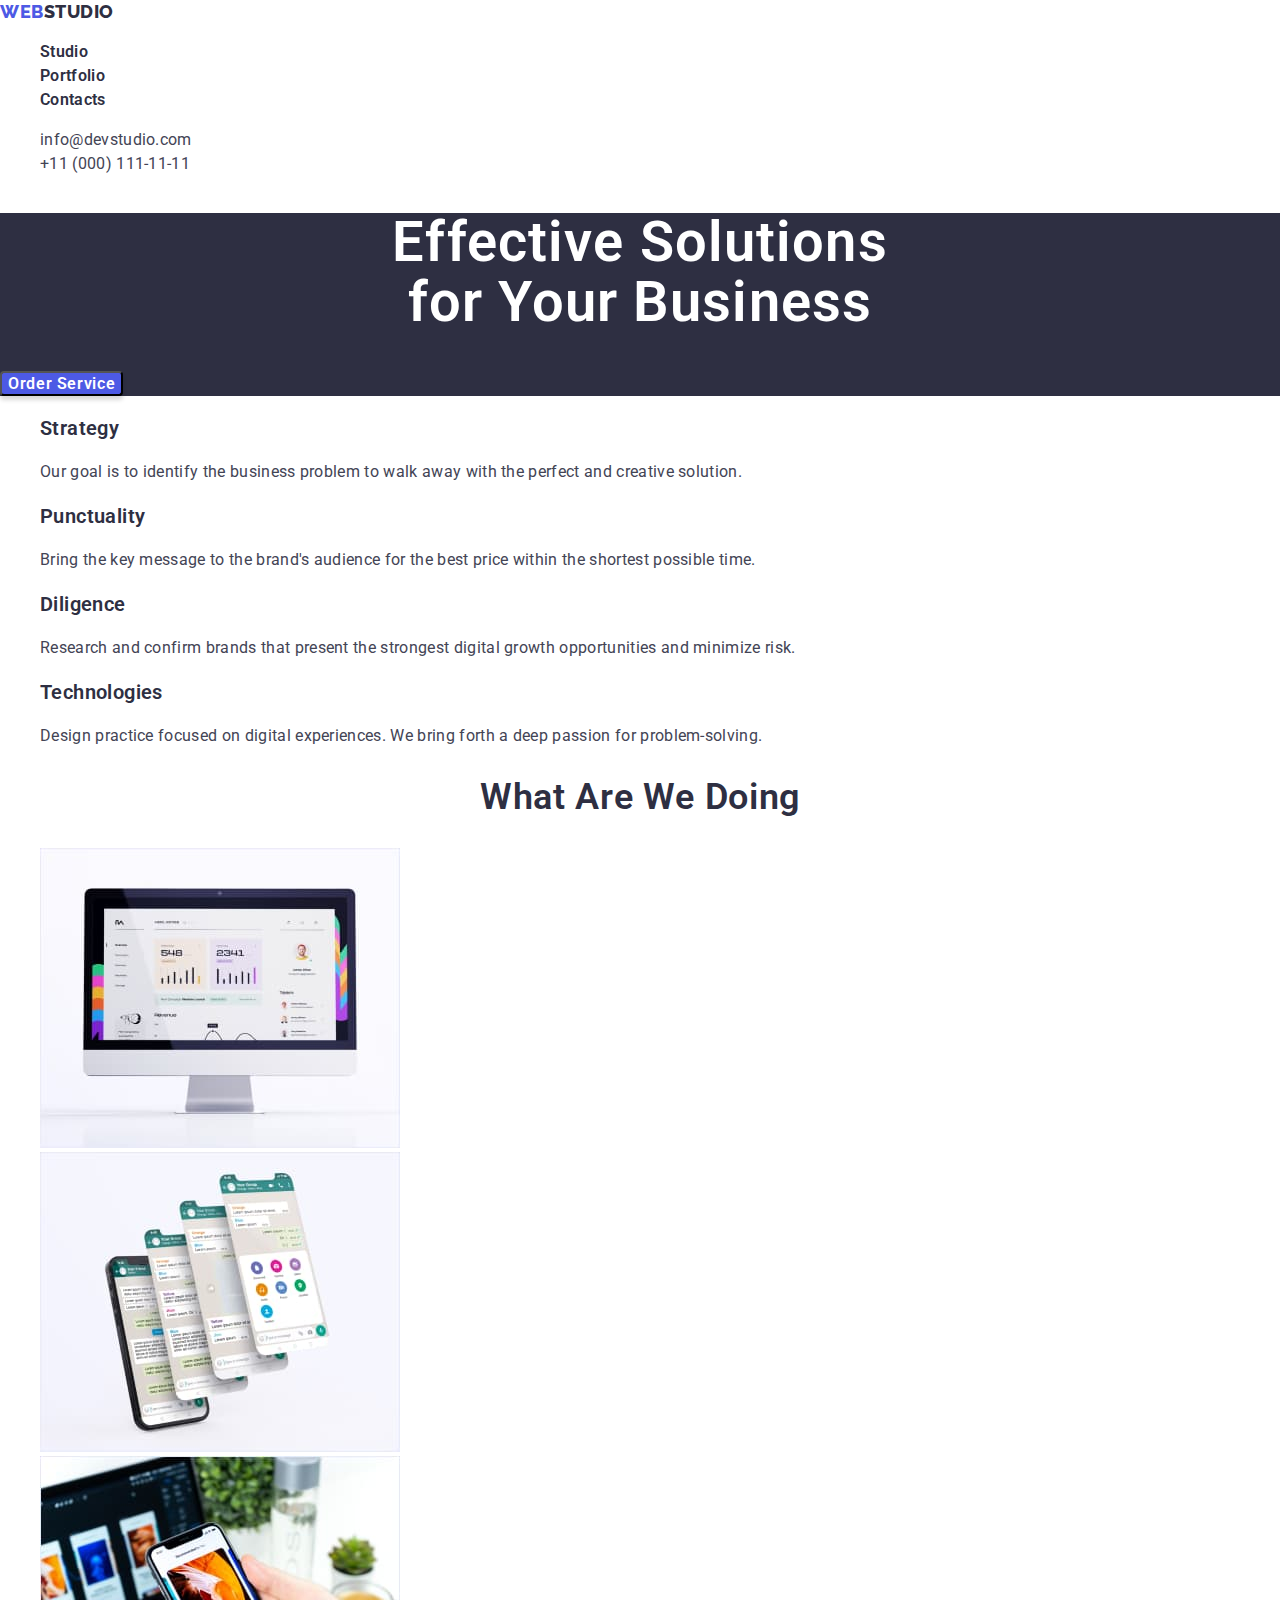
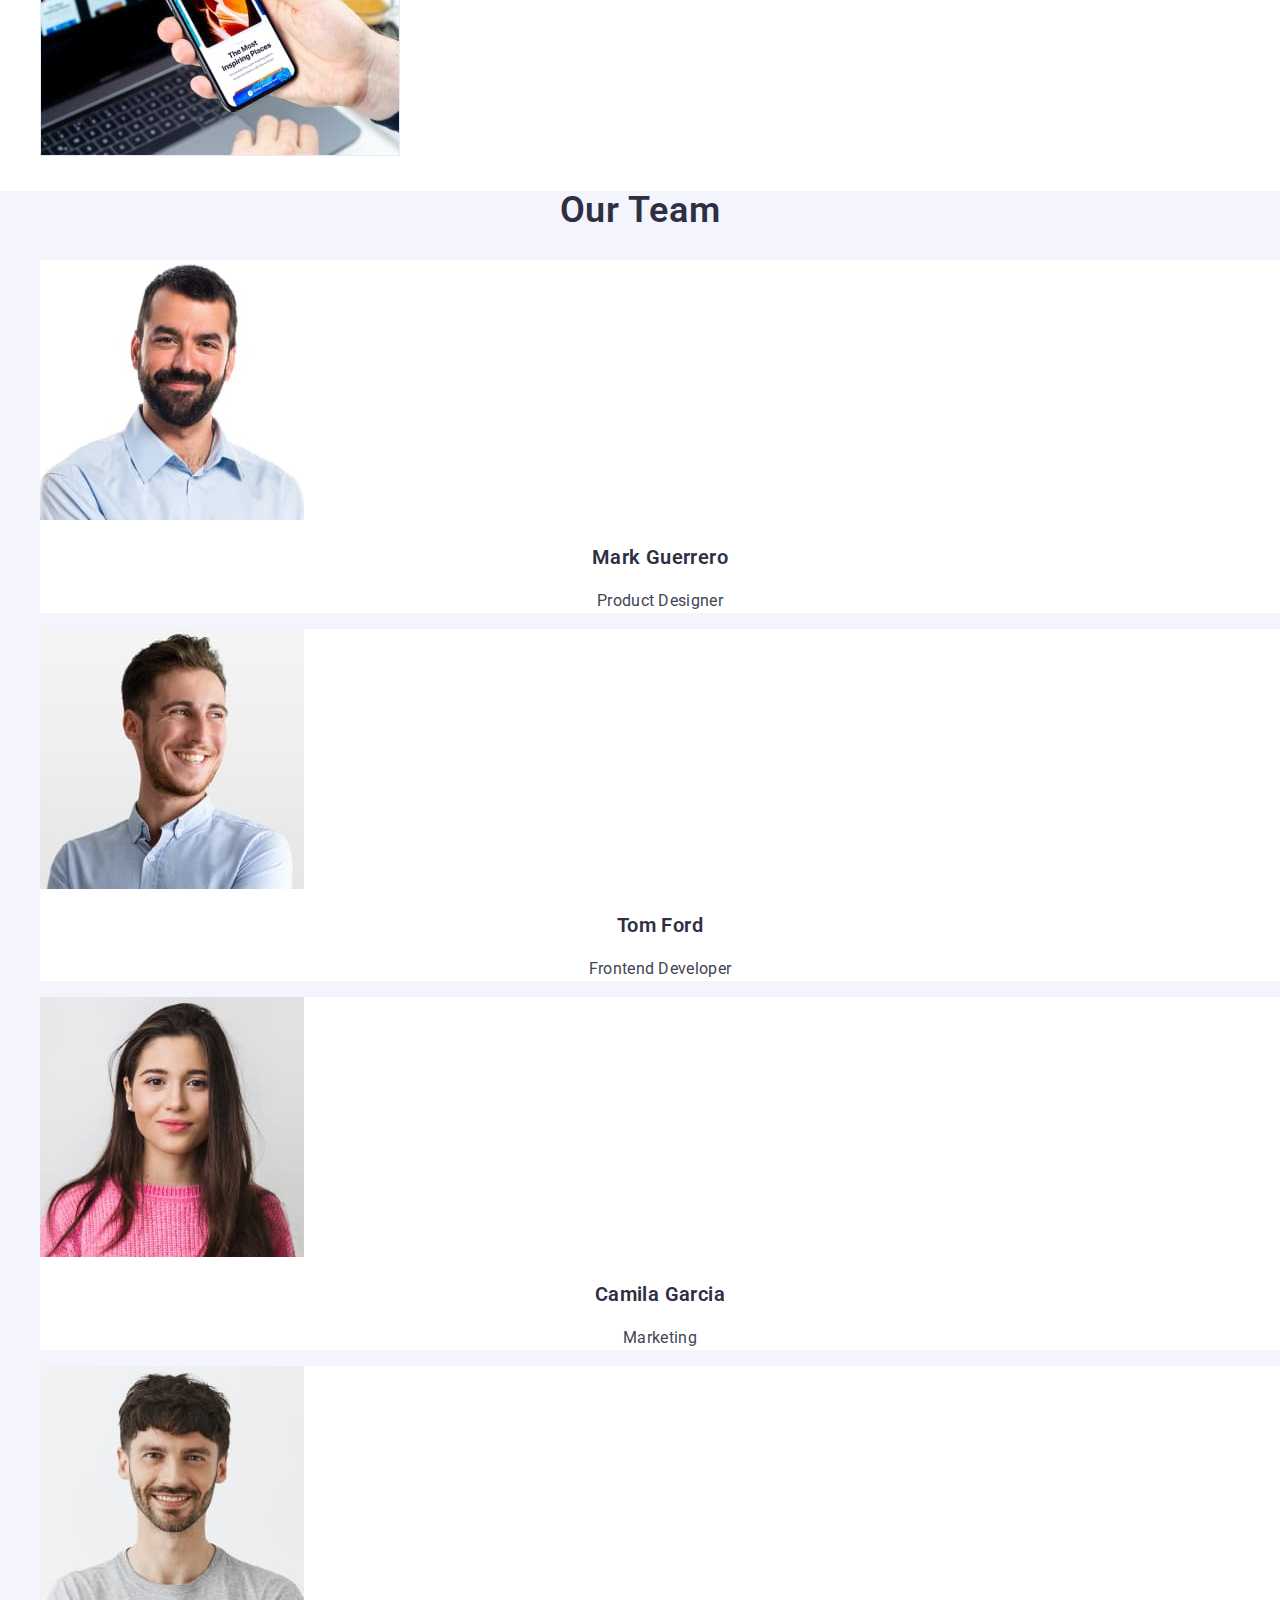
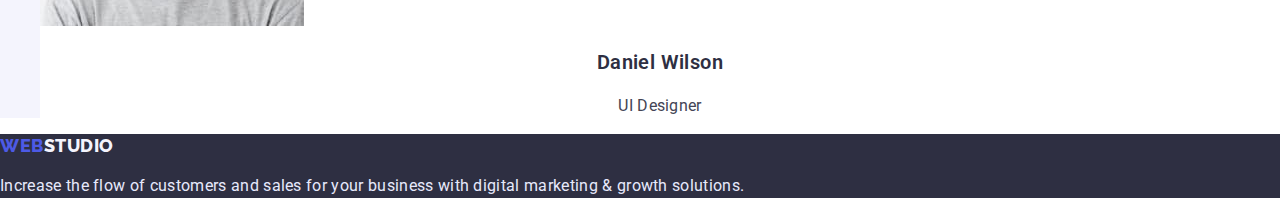
<file: index.html>
<!DOCTYPE html>
<html lang="en">

<head>
    <meta charset="UTF-8">
    <meta http-equiv="X-UA-Compatible" content="IE=edge">
    <meta name="viewport" content="width=device-width, initial-scale=1.0">
    <title>Module 2.1</title>
    <link rel="preconnect" href="https://fonts.googleapis.com">
    <link rel="preconnect" href="https://fonts.gstatic.com" crossorigin>
    <link href="https://fonts.googleapis.com/css2?family=Raleway:wght@700&family=Roboto:wght@400;500;700;900&display=swap"
    rel="stylesheet">
    <link rel="stylesheet" href="./css/modern-normalize.min.css">
    <link rel="stylesheet" href="./css/styles.css">
</head>

<body>
    <!-- Header -->
    <header class="page-header">
        <nav class="page-nav">
            <a class="logo link" href="./index.html"> <span class="logo-first-part">Web</span>Studio</a>
            <ul class="menu list">
                <li class="menu-item">
                    <a class="menu-link link" href="./index.html">Studio</a>
                </li>
                <li class="menu-item">
                    <a class="menu-link link" href="./portfolio.html">Portfolio</a>
                </li>
                <li class="menu-item">
                    <a class="menu-link link" href="#">Contacts</a>
                </li>
            </ul>
        </nav>
        <ul class="list">
            <li><a class="mail link" href="mailto:info@devstudio.com">info@devstudio.com</a></li>
            <li><a class="phone-number link" href="tel:+11(000)1111111">+11 (000) 111-11-11</a></li>
        </ul>
    </header>
    <main>
        <!--Hero-->
        <section class="hero">
            <h1 class="main-title">Effective Solutions <br> for Your Business</h1>
            <button class="modal-btn" type="button">Order Service</button>
        </section>
        <!--about-->
        <section>
            <!-- <h2>Strategy</h2> -->
            <ul class="plus-list list">
                <li class="plus-list-item">
                    <h3 class="plus-list-title">Strategy</h3>
                    <p class="plus-list-desc">Our goal is to identify the business
                    problem to walk away with the perfect and creative solution.</p>
                </li>
                <li class="plus-list-item">
                    <h3 class="plus-list-title">Punctuality</h3>
                    <p class="plus-list-desc">Bring the key message to the brand's audience for the best price within the shortest possible time.</p>
                </li>
                <li class="plus-list-item">
                    <h3 class="plus-list-title">Diligence</h3>
                    <p class="plus-list-desc">Research and confirm brands that present the strongest digital growth opportunities and minimize risk.</p>
                </li>
                <li class="plus-list-item">
                    <h3 class="plus-list-title">Technologies</h3>
                    <p class="plus-list-desc">Design practice focused on digital experiences. We bring forth a deep passion for problem-solving.</p>
                </li>
            </ul>
        </section>
        <!--what doing-->
        <section>
            <h2 class="page-title">What are we doing</h2>
            <ul class="list">
                <li>
                    <img width="360" height="300" src="./img/do/photo-1.jpg" alt="Photo 1">
                </li>
                <li>
                    <img width="360" height="300" src="./img/do/photo-2.jpg" alt="Photo 2">
                </li>
                <li>
                    <img width="360" height="300" src="./img/do/photo-3.jpg" alt="Photo 3">
                </li>
            </ul>
        </section>
        <!--our team-->
        <section class="our-team">
            <h2 class="page-title">Our Team</h2>
            <ul class="command-list list">
                <li class="command-item">
                    <img width="264" height="260" src="./img/team/mark-guerrero.jpg" alt="Mark Guerrero">
                    <h3 class="command-name">Mark Guerrero</h3>
                    <p class="command-work">Product Designer</p>
                </li>
                <li class="command-item">
                    <img width="264" height="260" src="./img/team/tom-ford.jpg" alt="Tom Ford">
                    <h3 class="command-name">Tom Ford</h3>
                    <p class="command-work">Frontend Developer</p>
                </li>
                <li class="command-item">
                    <img width="264" height="260" src="./img/team/camila-garcia.jpg" alt="Camila Garcia">
                    <h3 class="command-name">Camila Garcia</h3>
                    <p class="command-work">Marketing</p>
                </li>
                <li class="command-item">
                    <img width="264" height="260" src="./img/team/daniel-wilson.jpg" alt="Daniel Wilson">
                    <h3 class="command-name">Daniel Wilson</h3>
                    <p class="command-work">UI Designer</p>
                </li>
            </ul>
        </section>
    </main>
    <footer class="footer">
        <a class="logo link" href="./index.html"> <span class="logo-first-part">Web</span><span class="logo-second-part">Studio</span>
        </a>
        <p class="footer-desc">Increase the flow of customers and sales for your business with digital marketing & growth solutions.</p>
    </footer>
</body>

</html>
</file>
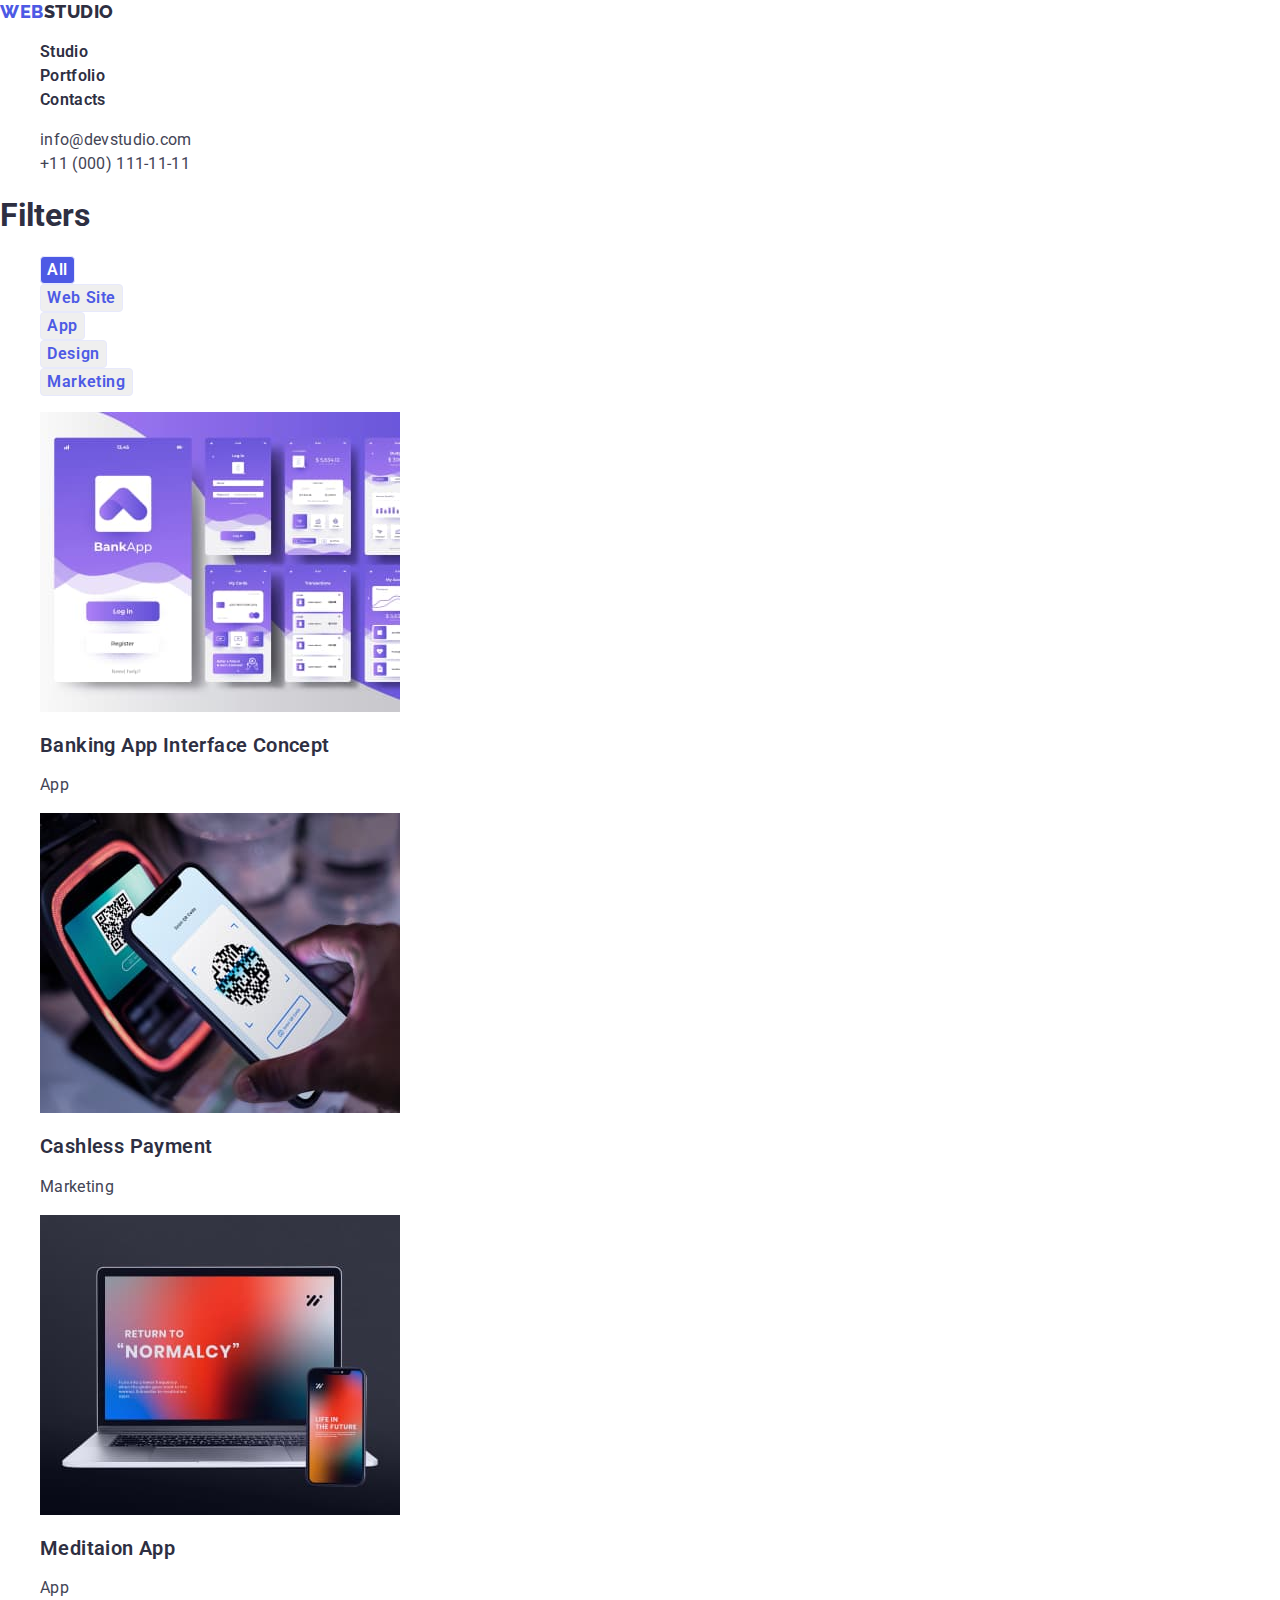
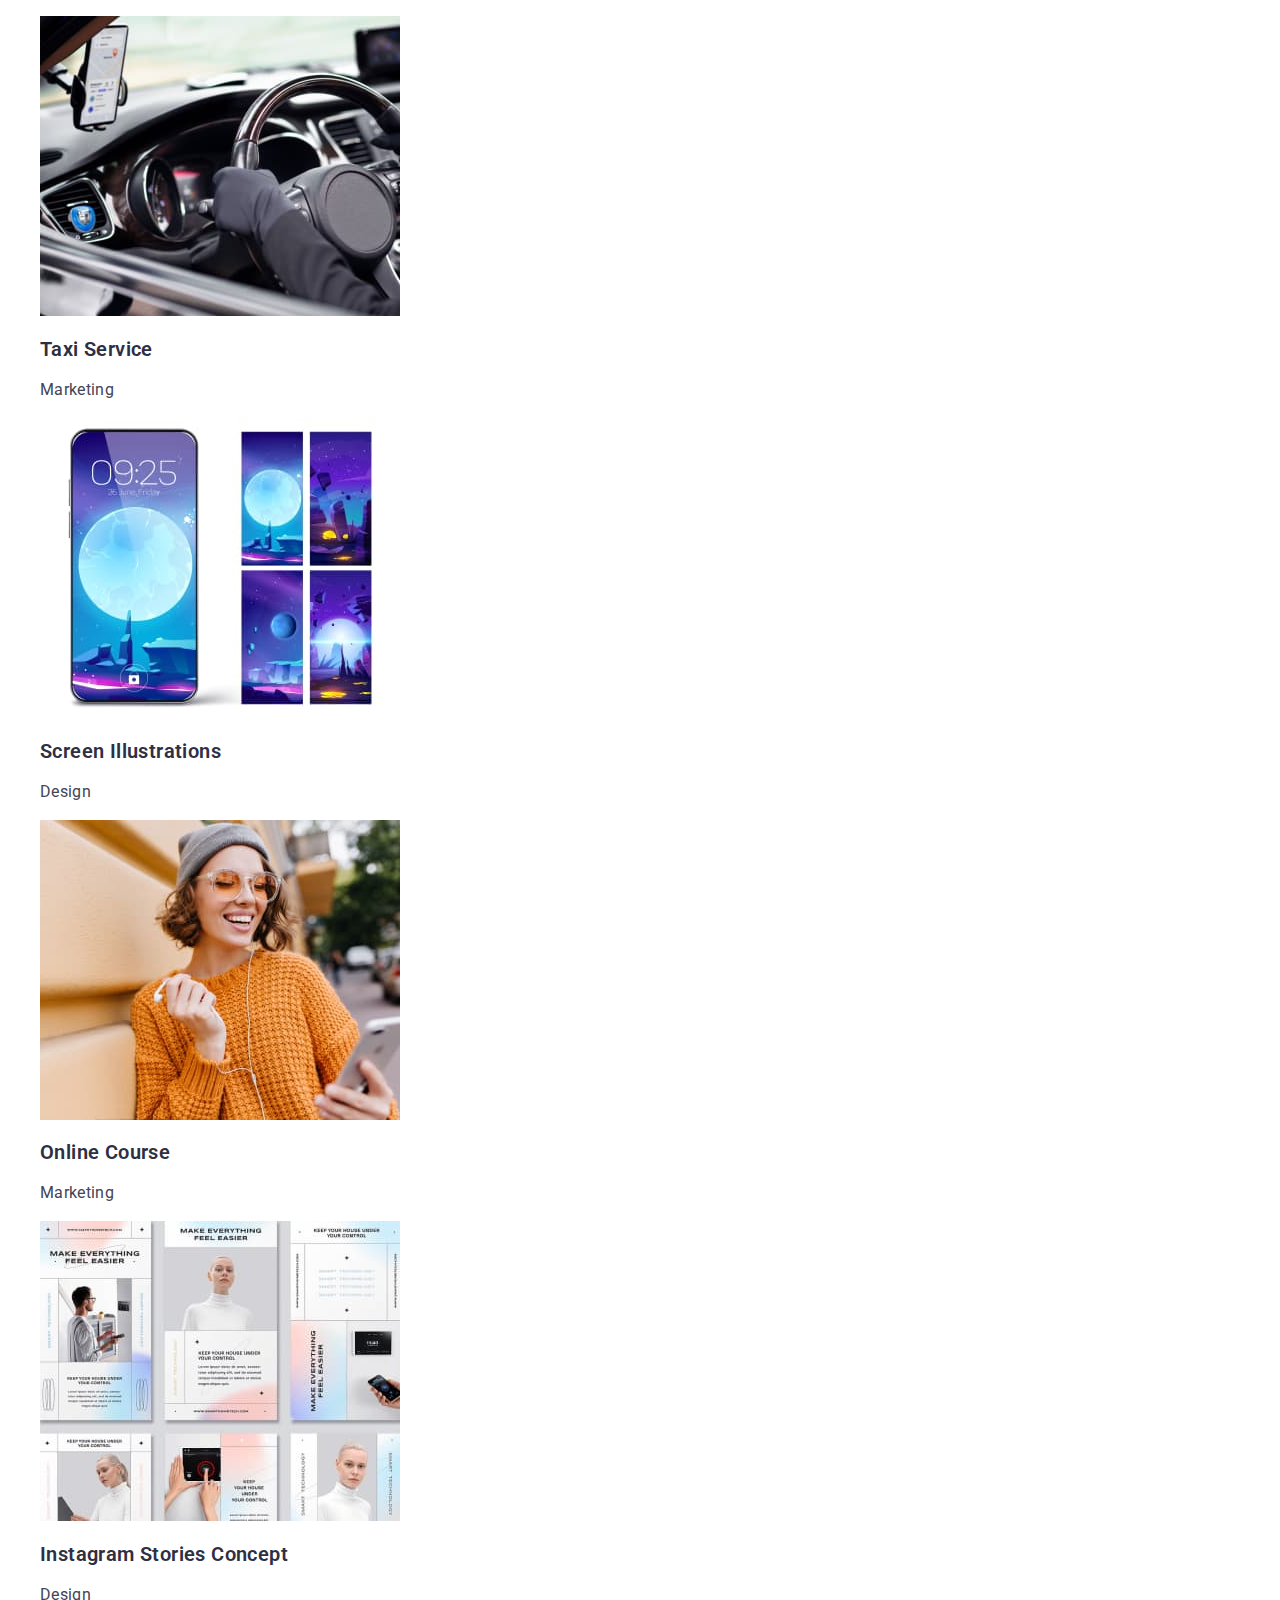
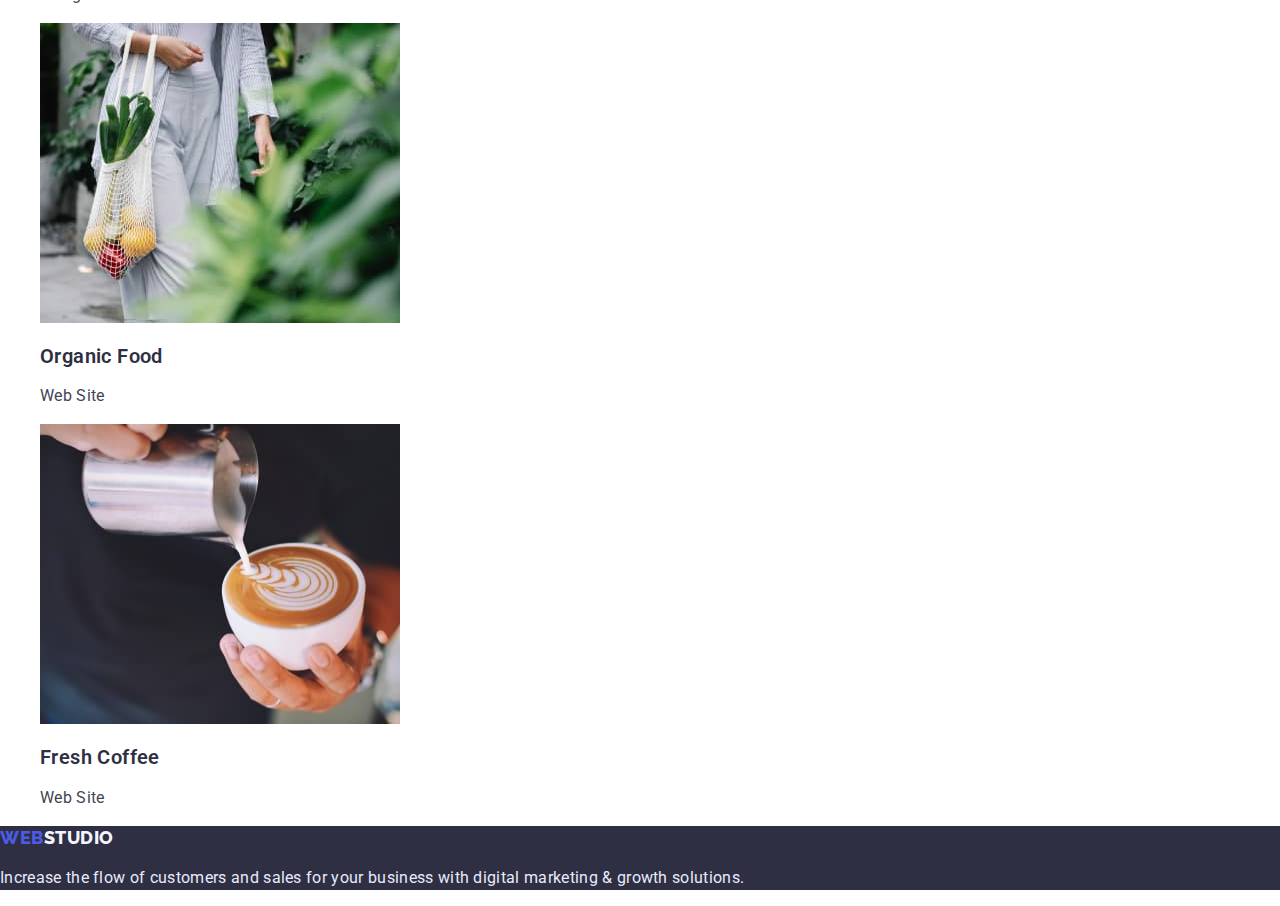
<file: portfolio.html>
<!DOCTYPE html>
<html lang="en">
<head>
    <meta charset="UTF-8">
    <meta http-equiv="X-UA-Compatible" content="IE=edge">
    <meta name="viewport" content="width=device-width, initial-scale=1.0">
    <title>Portfolio</title>
    <link rel="preconnect" href="https://fonts.googleapis.com">
    <link rel="preconnect" href="https://fonts.gstatic.com" crossorigin>
    <link href="https://fonts.googleapis.com/css2?family=Raleway:wght@700&family=Roboto:wght@400;500;700;900&display=swap"
    rel="stylesheet">
    <link rel="stylesheet" href="./css/modern-normalize.min.css">
    <link rel="stylesheet" href="./css/styles.css">
</head>
<body>
    <!-- Header -->
    <header class="page-header">
        <nav class="page-nav">
            <a class="logo link" href="./index.html"> <span class="logo-first-part">Web</span>Studio</a>
            <ul class="menu list">
                <li class="menu-item">
                    <a class="menu-link link" href="./index.html">Studio</a>
                </li>
                <li class="menu-item">
                    <a class="menu-link link" href="./portfolio.html">Portfolio</a>
                </li>
                <li class="menu-item">
                    <a class="menu-link link" href="#">Contacts</a>
                </li>
            </ul>
        </nav>
        <ul class="list">
            <li><a class="mail link" href="mailto:info@devstudio.com">info@devstudio.com</a></li>
            <li><a class="phone-number link" href="tel:+11(000)1111111">+11 (000) 111-11-11</a></li>
        </ul>
    </header>
        <main>
        <!-- Filters -->
        <section>
            <h1>Filters</h1>
            <ul class="filter-list list">
                <li class="filter-item">
                    <button class="filter-btn active" type="button">All</button>
                </li>
                <li class="filter-item">
                    <button class="filter-btn" type="button">Web Site</button>
                </li>
                <li class="filter-item">
                    <button class="filter-btn" type="button">App</button>
                </li>
                <li class="filter-item">
                    <button class="filter-btn" type="button">Design</button>
                </li>
                <li class="filter-item">
                    <button class="filter-btn" type="button">Marketing</button>
                </li>
            </ul>
            <!-- Examples -->
            <ul class="examples-list list">
                <li>
                    <img width="360" src="./img/examples/example-1.jpg" alt="Banking App">
                    <h2 class="examples-title">Banking App Interface Concept</h2>
                    <p class="examples-desc">App</p>
                </li>
                <li>
                    <img width="360" src="./img/examples/example-2.jpg" alt="Cashless Payment">
                    <h2 class="examples-title">Cashless Payment</h2>
                    <p class="examples-desc">Marketing</p>
                </li>
                <li>
                    <img width="360" src="./img/examples/example-3.jpg" alt="Meditaion App">
                    <h2 class="examples-title">Meditaion App</h2>
                    <p class="examples-desc">App</p>
                </li>
                <li>
                    <img width="360" src="./img/examples/example-4.jpg" alt="Taxi Service">
                    <h2 class="examples-title">Taxi Service</h2>
                    <p class="examples-desc">Marketing</p>
                </li>
                <li>
                    <img width="360" src="./img/examples/example-5.jpg" alt="Wallpaper with the moon and space">
                    <h2 class="examples-title">Screen Illustrations</h2>
                    <p class="examples-desc">Design</p>
                </li>
                <li>
                    <img width="360" src="./img/examples/example-6.jpg" alt="girl with a headphones holding a phone">
                    <h2 class="examples-title">Online Course</h2>
                    <p class="examples-desc">Marketing</p>
                </li>
                <li>
                    <img width="360" src="./img/examples/example-7.jpg" alt="Examples pages from instagram stories">
                    <h2 class="examples-title">Instagram Stories Concept</h2>
                    <p class="examples-desc">Design</p>
                </li>
                <li>
                    <img width="360" src="./img/examples/example-8.jpg" alt="girl is holding a bag of vegetables">
                    <h2 class="examples-title">Organic Food</h2>
                    <p class="examples-desc">Web Site</p>
                </li>
                <li>
                    <img width="360" src="./img/examples/example-9.jpg" alt="a man pouring milk into a cup of coffee">
                    <h2 class="examples-title">Fresh Coffee</h2>
                    <p class="examples-desc">Web Site</p>
                </li>
            </ul>
        </section>
        </main>
    <footer class="footer">
        <a class="logo link" href="./index.html"> <span class="logo-first-part">Web</span><span
                class="logo-second-part">Studio</span>
        </a>
        <p class="footer-desc">Increase the flow of customers and sales for your business with digital marketing & growth solutions.</p>
    </footer>
</body>
</html>
</file>
<file: css/styles.css>
:root {
    --primary-font: 'Roboto', sans-serif;
    --secondary-font: 'Raleway', sans-serif;
    --primary-text-color: #2E2F42 ;
    --primary-secondary-color: #434455 ;
    --primary-third-color: #4D5AE5 ;
}

.list {
    list-style: none;
}

.link {
    text-decoration: none;
}

body {
    font-family: var(--primary-font);
    color: var(--primary-text-color);
}

/* ======================== COMPONENTS ======================== */
.page-title {
    font-weight: 600;
    font-size: 36px;
    line-height: 1.11;
    text-align: center;
    letter-spacing: 0.02em;
    text-transform: capitalize;
    color: var(--primary-text-color);
}

.logo {
    font-family: var(--secondary-font);
    font-weight: 800;
    font-size: 18px;
    line-height: 1.33;
    display: flex;
    align-items: center;
    letter-spacing: 0.03em;
    text-transform: uppercase;
    color: var(--primary-text-color);
}

.logo-first-part {
    font-family: var(--secondary-font);
    font-style: normal;
    font-weight: 800;
    font-size: 18px;
    line-height: 1.33;
    display: flex;
    align-items: center;
    letter-spacing: 0.03em;
    color: #4D5AE5;
}
/* ======================== /COMPONENTS ======================== */

/* ======================== HEADER ======================== */
.menu-link {
    font-weight: 600;
    font-size: 16px;
    line-height: 1.5; 
    letter-spacing: 0.02em; 
    color: var(--primary-text-color);
}

.menu-link:hover,
.menu-link:focus {
    color: var(--primary-third-color);
}

.mail {
    font-weight: 400;
    font-size: 16px;
    line-height: 1.5;
    letter-spacing: 0.02em;
    color: var(--primary-secondary-color);
}

.mail:hover,
.mail:focus {
    color: var(--primary-third-color);
}

.phone-number {
    font-weight: 400;
    font-size: 16px;
    line-height: 1.5;
    letter-spacing: 0.02em;
    color: var(--primary-secondary-color);
}

.phone-number:hover,
.phone-number:focus {
    color: var(--primary-third-color);
}
/* ======================== /HEADER ======================== */

/* ======================== HERO ======================== */
.hero {
    background-color: var(--primary-text-color);
}

.main-title {
    font-style: normal;
    font-weight: 600;
    font-size: 56px;
    line-height: 1.07;
    text-align: center;
    letter-spacing: 0.02em;
    color: #FFFFFF;
}

.modal-btn {
    font-weight: 600;
    font-size: 16px;
    line-height: 1.19;
    display: flex;
    align-items: center;
    letter-spacing: 0.04em;
    color: #FFFFFF;
    background-color: var(--primary-third-color);
    cursor: pointer;
    box-shadow: 0px 4px 4px rgba(0, 0, 0, 0.15);
    border-radius: 4px;

    
}
/* ======================== /HERO ======================== */

/* ======================== ABOUT ======================== */
.plus-list-title {
    font-weight: 600;
    font-size: 20px;
    line-height: 1.2;
    letter-spacing: 0.02em;
    color: var(--primary-text-color);
}

.plus-list-desc {
    font-weight: 400;
    font-size: 16px;
    line-height: 1.5;
    letter-spacing: 0.02em;
    color: var(--primary-secondary-color);
}
/* ======================== /ABOUT ======================== */

/* ======================== WHAT DOING ======================== */

/*======================== /WHAT DOING ========================  */

/* ======================== OUR TEAM ======================== */
.our-team {
    background-color: #F4F4FD;
}

.command-item {
    background-color: #FFFFFF;
}

.command-name {
    font-weight: 600;
    font-size: 20px;
    line-height: 1.2;
    text-align: center;
    letter-spacing: 0.02em;
    color: var(--primary-text-color);
}

.command-work {
    font-weight: 400;
    font-size: 16px;
    line-height: 1.5;
    text-align: center;
    letter-spacing: 0.02em;
    color: var(--primary-secondary-color);
}
/* ======================== /OUR TEAM ======================== */

/* ======================== FOOTER ======================== */
.footer {
    background-color: var(--primary-text-color);
}

.footer-desc {
    font-weight: 400;
    font-size: 16px;
    line-height: 1.5;
    letter-spacing: 0.02em;
    color: #E7E9FC;
}

.logo-second-part {
    color: #F4F4FD;
}
/* ======================== /FOOTER ======================== */

/*======================== SECOND PAGE. FILTERS ========================  */
.filter-btn {
    font-weight: 600;
    font-size: 16px;
    line-height: 1.5;
    display: flex;
    align-items: center;
    text-align: center;
    letter-spacing: 0.04em;
    color: var(--primary-third-color);
    cursor: pointer;
    border: 1px solid #E7E9FC;
    border-radius: 4px;
}

.filter-btn:hover,
.filter-btn:focus {
    color: #FFFFFF;
    background-color: var(--primary-third-color);
}

.active {
    color: #FFFFFF;
    background-color: var(--primary-third-color);
}

/*======================== Examples ========================  */
.examples-title {
    font-weight: 600;
    font-size: 20px;
    line-height: 1.2;
    letter-spacing: 0.02em;
    color: var(--primary-text-color);
}

.examples-desc {
    font-weight: 400;
    font-size: 16px;
    line-height: 1.5;
    letter-spacing: 0.02em;
    color: var(--primary-secondary-color);
}

.exaples-payment {
    font-family: 'Roboto';
    font-style: normal;
    font-weight: 400;
    font-size: 16px;
    line-height: 1.5;
    letter-spacing: 0.02em;
    color: #F4F4FD;
}
</file>
